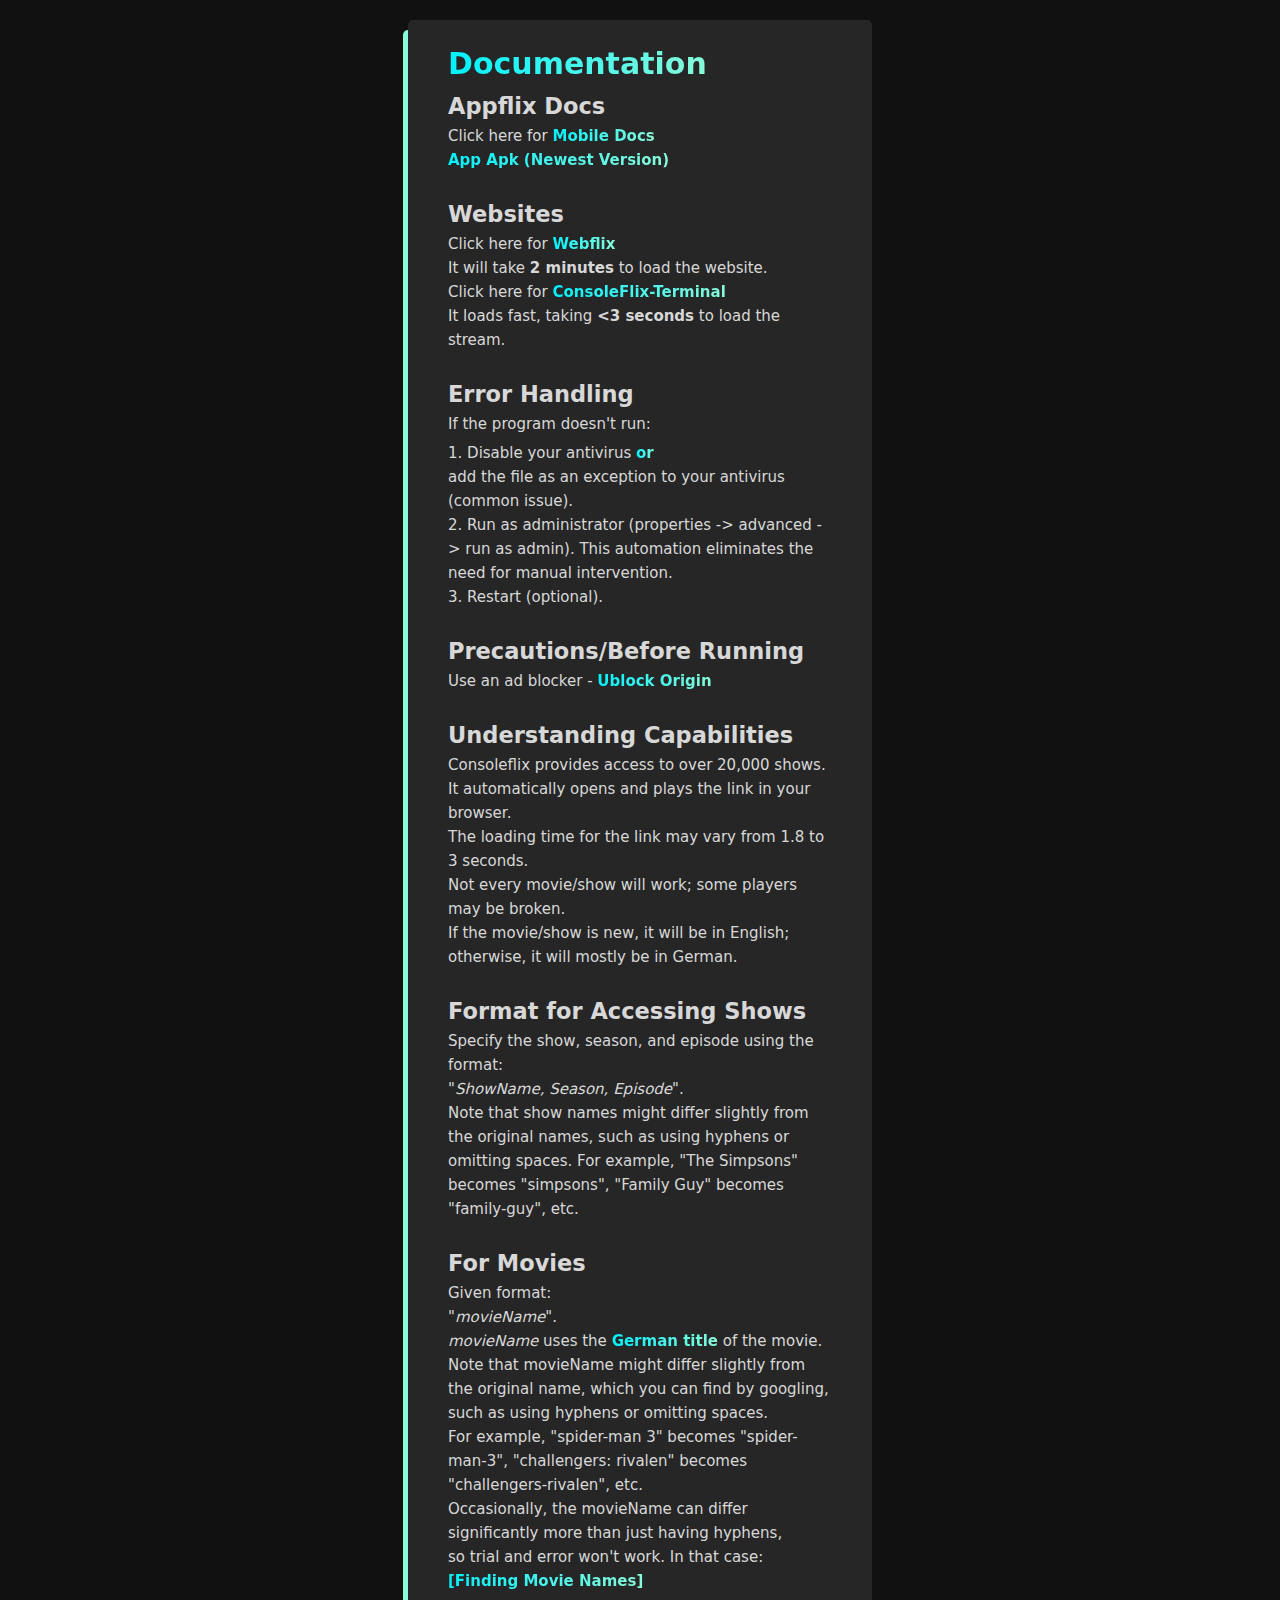
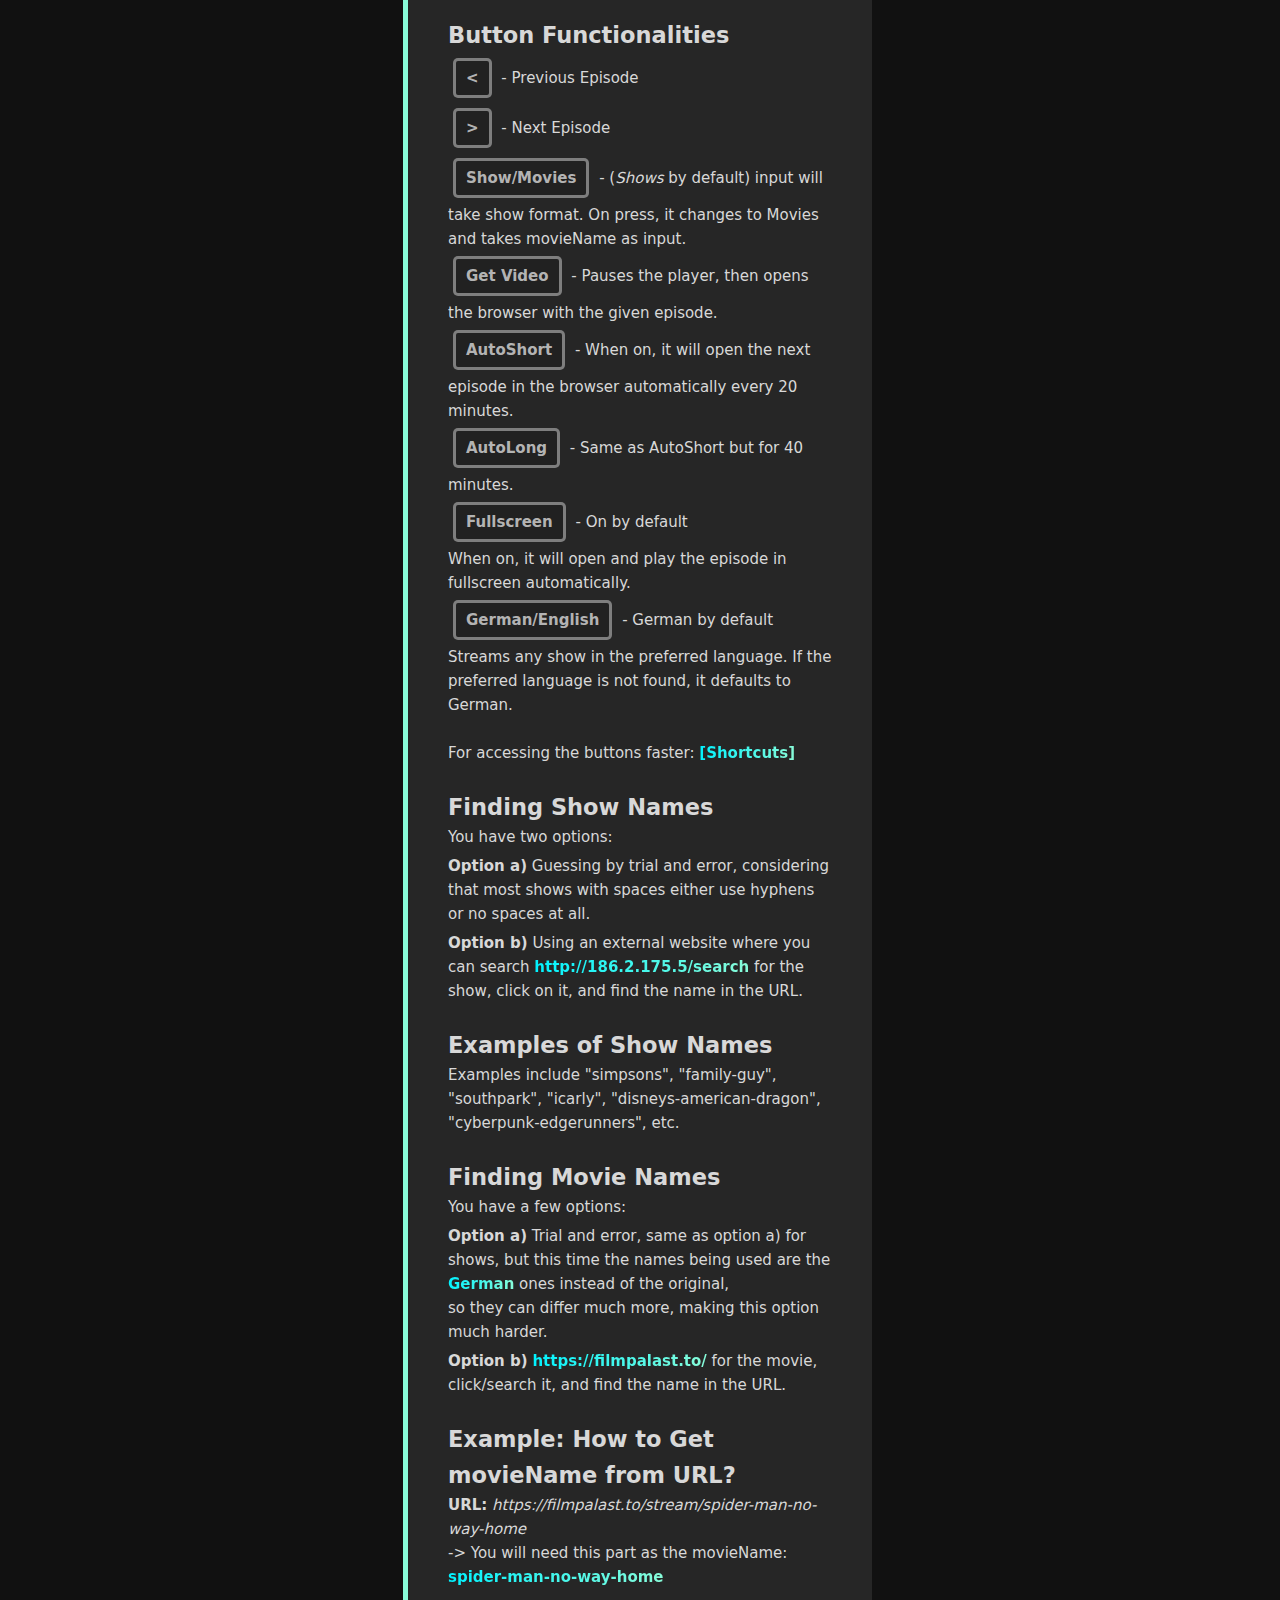
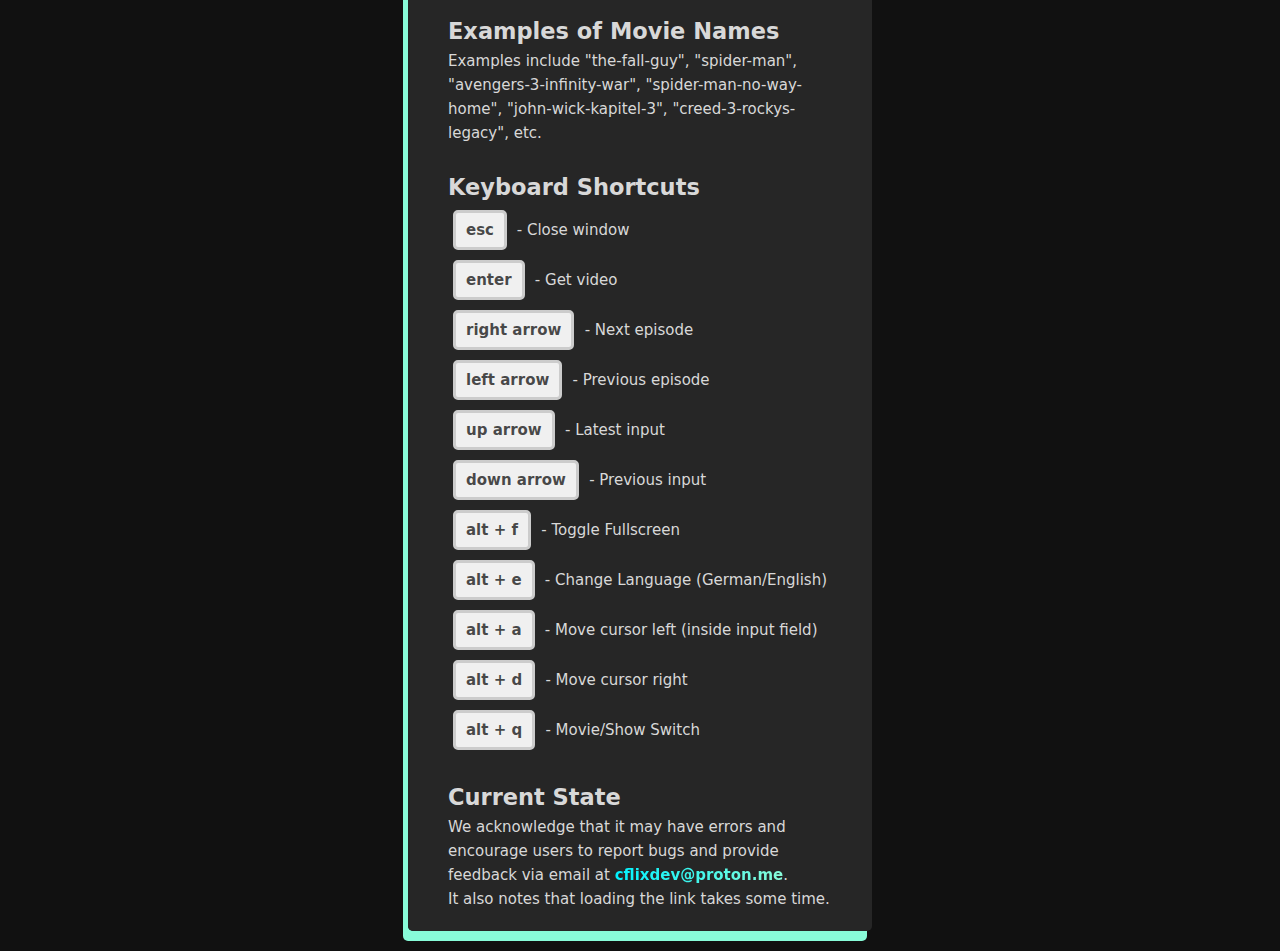
<file: index.html>
<!DOCTYPE html>
<html lang="en">
  <head>
    <meta charset="UTF-8" />
    <meta name="viewport" content="width=device-width, initial-scale=1.0" />
    <link rel="stylesheet" href="style.css">
    <title>DocsFlix</title>
  </head>
  <body>
    <div class="wrapper">
      <h1 class="header">Documentation</h1>
      <h2>Appflix Docs</h2>
      <p>Click here for <a href="mobile-docs.html">Mobile Docs</a></p>
      <p><a href="https://gofile.io/d/YVgVAI">App Apk (Newest Version)</a></p>
      <br>
        <h2>Websites</h2>
        <p>Click here for <a href="https://ms-render-b8rf.onrender.com/">Webflix</a></p>
        <p>It will take <b>2 minutes</b> to load the website.</p>
        <p>Click here for <a href="https://consoleflix-terminal.netlify.app/">ConsoleFlix-Terminal</a></p>
        <p>It loads fast, taking <b><3 seconds</b> to load the stream.</p>
        <br>
      <h2><span class="x12">Error</span> Handling</h2>
      <p class="mb">If the program doesn't run:  </p>
          <p>1. Disable your antivirus <span class="highlights">or</span> <br>add the file as an exception to your antivirus (common issue).</p>
          <p>2. Run as administrator
          (properties -> advanced -> run as admin).
          This automation eliminates the need for manual intervention.</p>
          <p>3. Restart (optional).</p>
          <br>
      <h2>Precautions/Before Running</h2>
      <p>Use an ad blocker - <a href="https://chromewebstore.google.com/detail/ublock-origin/cjpalhdlnbpafiamejdnhcphjbkeiagm?hl=de" target="_blank">Ublock Origin</a></p>
      <br>

      <h2>Understanding Capabilities</h2>
      <p>Consoleflix provides access to over 20,000 shows.</p>
      <p>It automatically opens and plays the link in your browser.</p>
      <p>The loading time for the link may vary from 1.8 to 3 seconds.</p>
      <p>Not every movie/show will work; some players may be broken.</p>
      <p>If the movie/show is new, it will be in English; otherwise, it will mostly be in German.</p>

      <br>

      <h2>Format for Accessing Shows</h2>
      <p>Specify the show, season, and episode using the format: <br>"<em>ShowName, Season, Episode</em>".</p>
      <p>Note that show names might differ slightly from the original names, such as using hyphens or omitting spaces. For example, "The Simpsons" becomes "simpsons", "Family Guy" becomes "family-guy", etc.</p>
      <br>

      <h2>For Movies</h2>
      <p>Given format: <br>"<em>movieName</em>".</p>
      <p><em>movieName</em> uses the <a>German title</a> of the movie.</p>
      <p>Note that movieName might differ slightly from the original name, which you can find by googling, such as using hyphens or omitting spaces. <br>For example, "spider-man 3" becomes "spider-man-3", "challengers: rivalen" becomes "challengers-rivalen", etc.</p>
      <p>Occasionally, the movieName can differ significantly more than just having hyphens,<br>so trial and error won't work. In that case: <a href="#findingMovieNames">[Finding Movie Names]</a> </p>
      <br>

      <h2>Button Functionalities</h2>
      <p><span class="key2"><</span> - Previous Episode</p>
      <p><span class="key2">></span> - Next Episode</p>
        <p><span class="key2"> Show/Movies</span> - (<em>Shows</em> by default) input will take show format. On press, it changes to Movies and takes movieName as input.</p>
      <p><span class="key2"> Get Video</span> - Pauses the player, then opens the browser with the given episode.</p>
      <p><span class="key2">AutoShort</span> - When on, it will open the next episode in the browser automatically every 20 minutes.</p>
      <p><span class="key2">AutoLong</span> - Same as AutoShort but for 40 minutes.</p>
      <p><span class="key2">Fullscreen</span> - On by default<br>When on, it will open and play the episode in fullscreen automatically.</p>
      <p><span class="key2">German/English</span> - German by default<br>Streams any show in the preferred language. If the preferred language is not found, it defaults to German.</p>
      <br>
        <p>For accessing the buttons faster: <a href="#shortcuts">[Shortcuts]</a></p>
        <br>

        <h2>Finding Show Names</h2>
      <p class="mb">You have two options:</p>
      <p class="mb"><strong>Option a)</strong> Guessing by trial and error, considering that most shows with spaces either use hyphens or no spaces at all.</p>
      <p><strong>Option b)</strong> Using an external website where you can search <a href="http://186.2.175.5/search" target="_blank">http://186.2.175.5/search</a> for the show, click on it, and find the name in the URL.</p>
        <br>

      <h2>Examples of Show Names</h2>
      <p>Examples include "simpsons", "family-guy", "southpark",
         "icarly", "disneys-american-dragon", "cyberpunk-edgerunners", etc.</p>
      <br>

      <h2 id="findingMovieNames">Finding Movie Names</h2>
      <p class="mb">You have a few options:</p>
      <p class="mb"><strong>Option a)</strong> Trial and error, same as option a) for shows, but this time the names being used are the <a>German</a> ones instead of the original,<br>so they can differ much more, making this option much harder.</p>
        <p><strong>Option b)</strong> <a href="https://filmpalast.to/" target="_blank">https://filmpalast.to/</a> for the movie, click/search it, and find the name in the URL.</p>
        <br>
        <h2>Example: How to Get movieName from URL?</h2>
        <p> <strong>URL:</strong><em> https://filmpalast.to/stream/spider-man-no-way-home</em><br>-> You will need this part as the movieName: <a>spider-man-no-way-home</a> </p>
      <br>

        <h2>Examples of Movie Names</h2>
      <p>Examples include "the-fall-guy", "spider-man", "avengers-3-infinity-war",
         "spider-man-no-way-home", "john-wick-kapitel-3", "creed-3-rockys-legacy", etc.</p>
      <br>

      <h2 id="shortcuts">Keyboard Shortcuts</h2>

      <div class="p-wrap">
        <p><strong><span class="key"> esc </span></strong> - Close window</p>
          <p><strong><span class="key"> enter</span> </strong> - Get video</p>
          <p><strong><span class="key"> right arrow</span> </strong> - Next episode</p>
        <p><strong><span class="key"> left arrow</span> </strong> - Previous episode</p>
        <p><strong><span class="key">up arrow</span> </strong> - Latest input</p>
        <p><strong><span class="key">down arrow</span> </strong> - Previous input</p>
        <p><strong><span class="key"> alt + f</span> </strong> - Toggle Fullscreen</p>
        <p><strong><span class="key"> alt + e</span> </strong> - Change Language (German/English)</p>
        <p><strong><span class="key"> alt + a</span> </strong> - Move cursor left (inside input field)</p>
        <p><strong><span class="key"> alt + d</span> </strong> - Move cursor right</p>
        <p><strong><span class="key"> alt + q</span> </strong> - Movie/Show Switch</p>
      </div>
      <br>

      <h2>Current State</h2>
      <p>We acknowledge that it may have errors and encourage users to report bugs and provide feedback via email at <a href="mailto:cflixdev@proton.me">cflixdev@proton.me</a>.</p>
      <p>It also notes that loading the link takes some time.</p>
    </div>
</body>
</html>
</file>
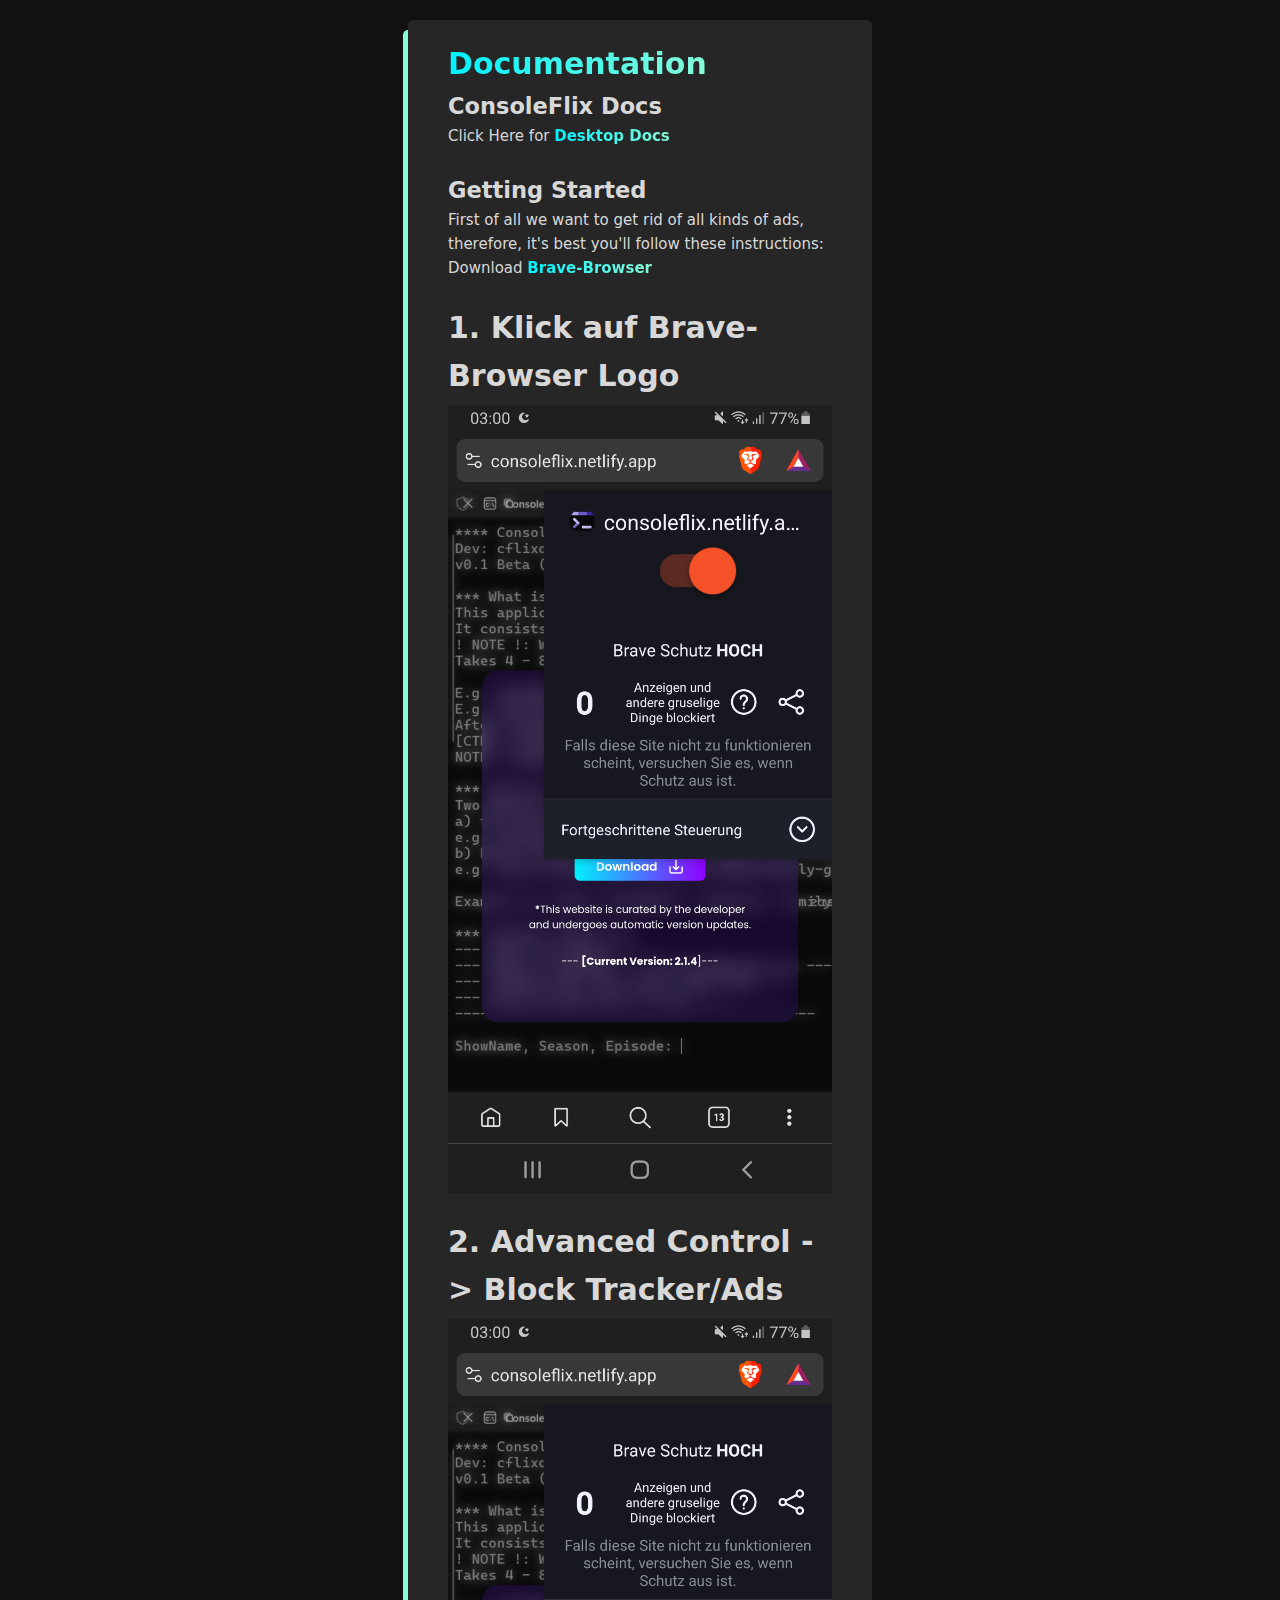
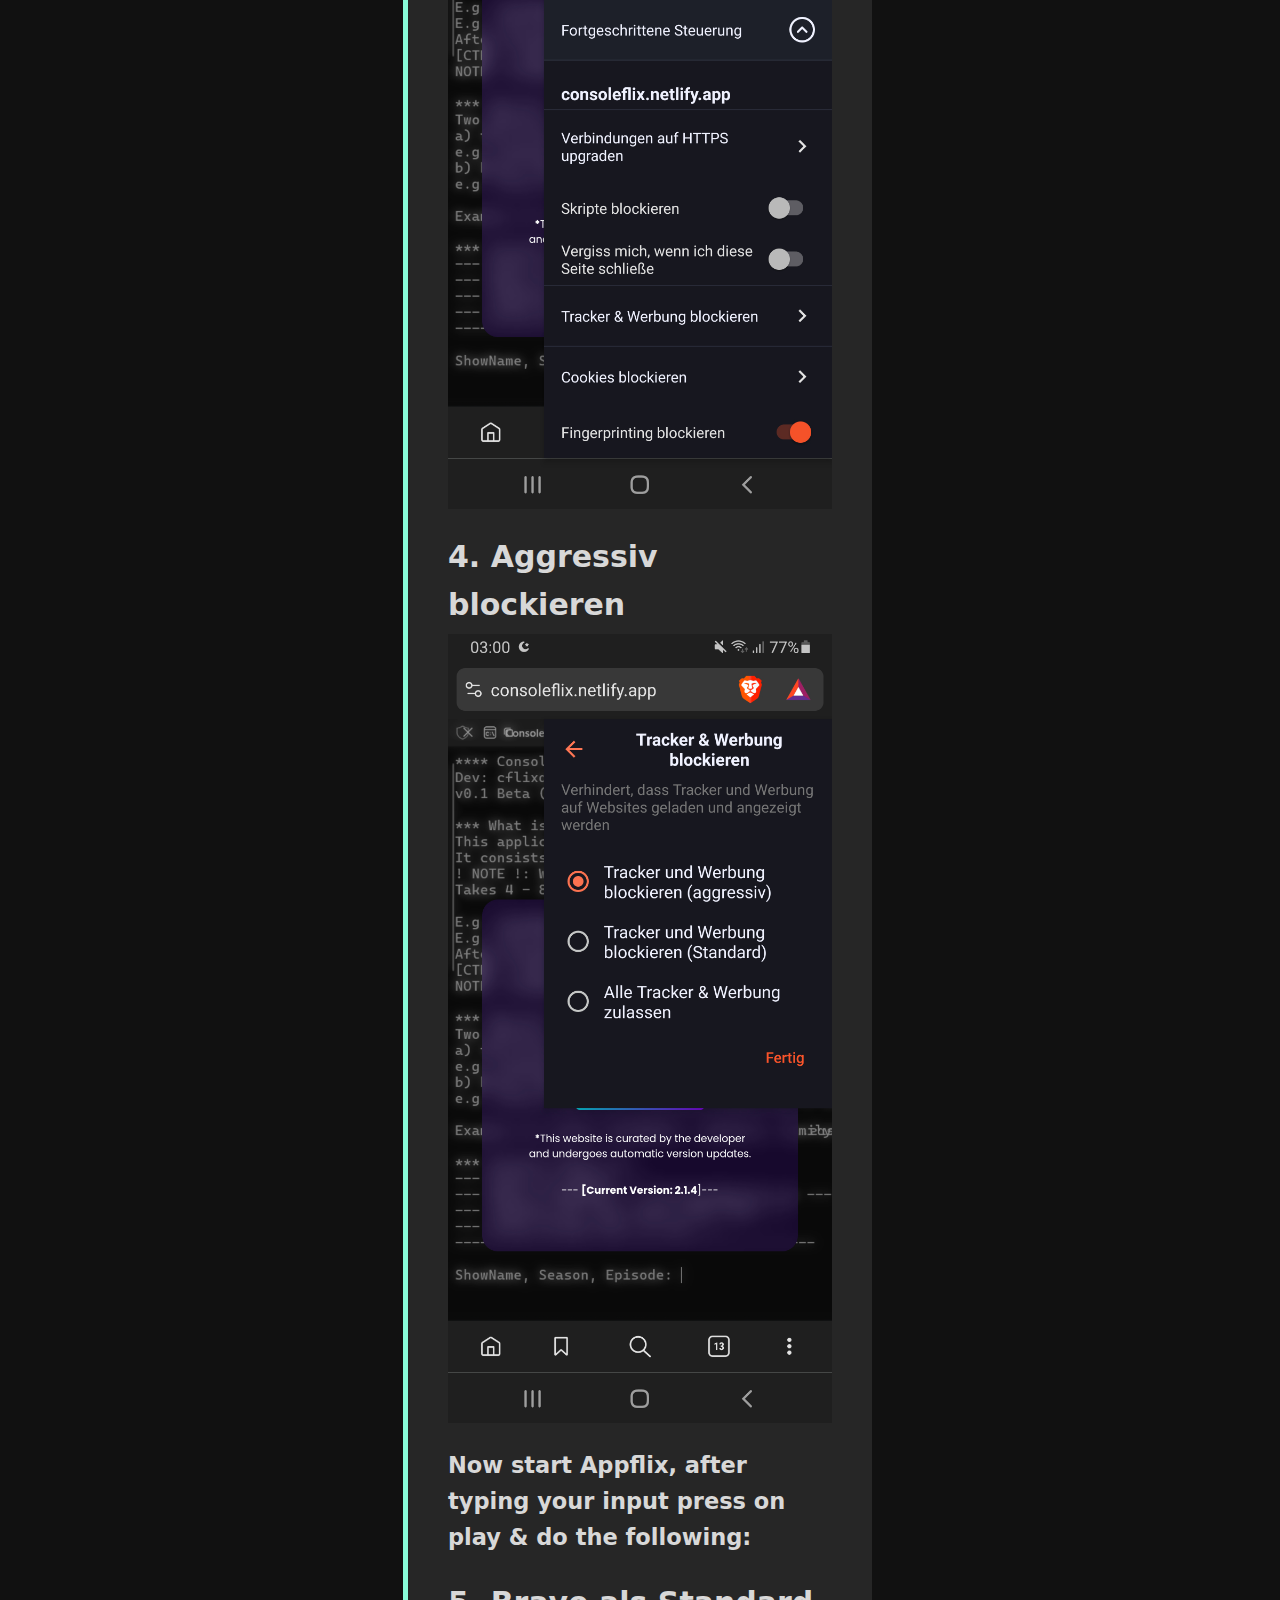
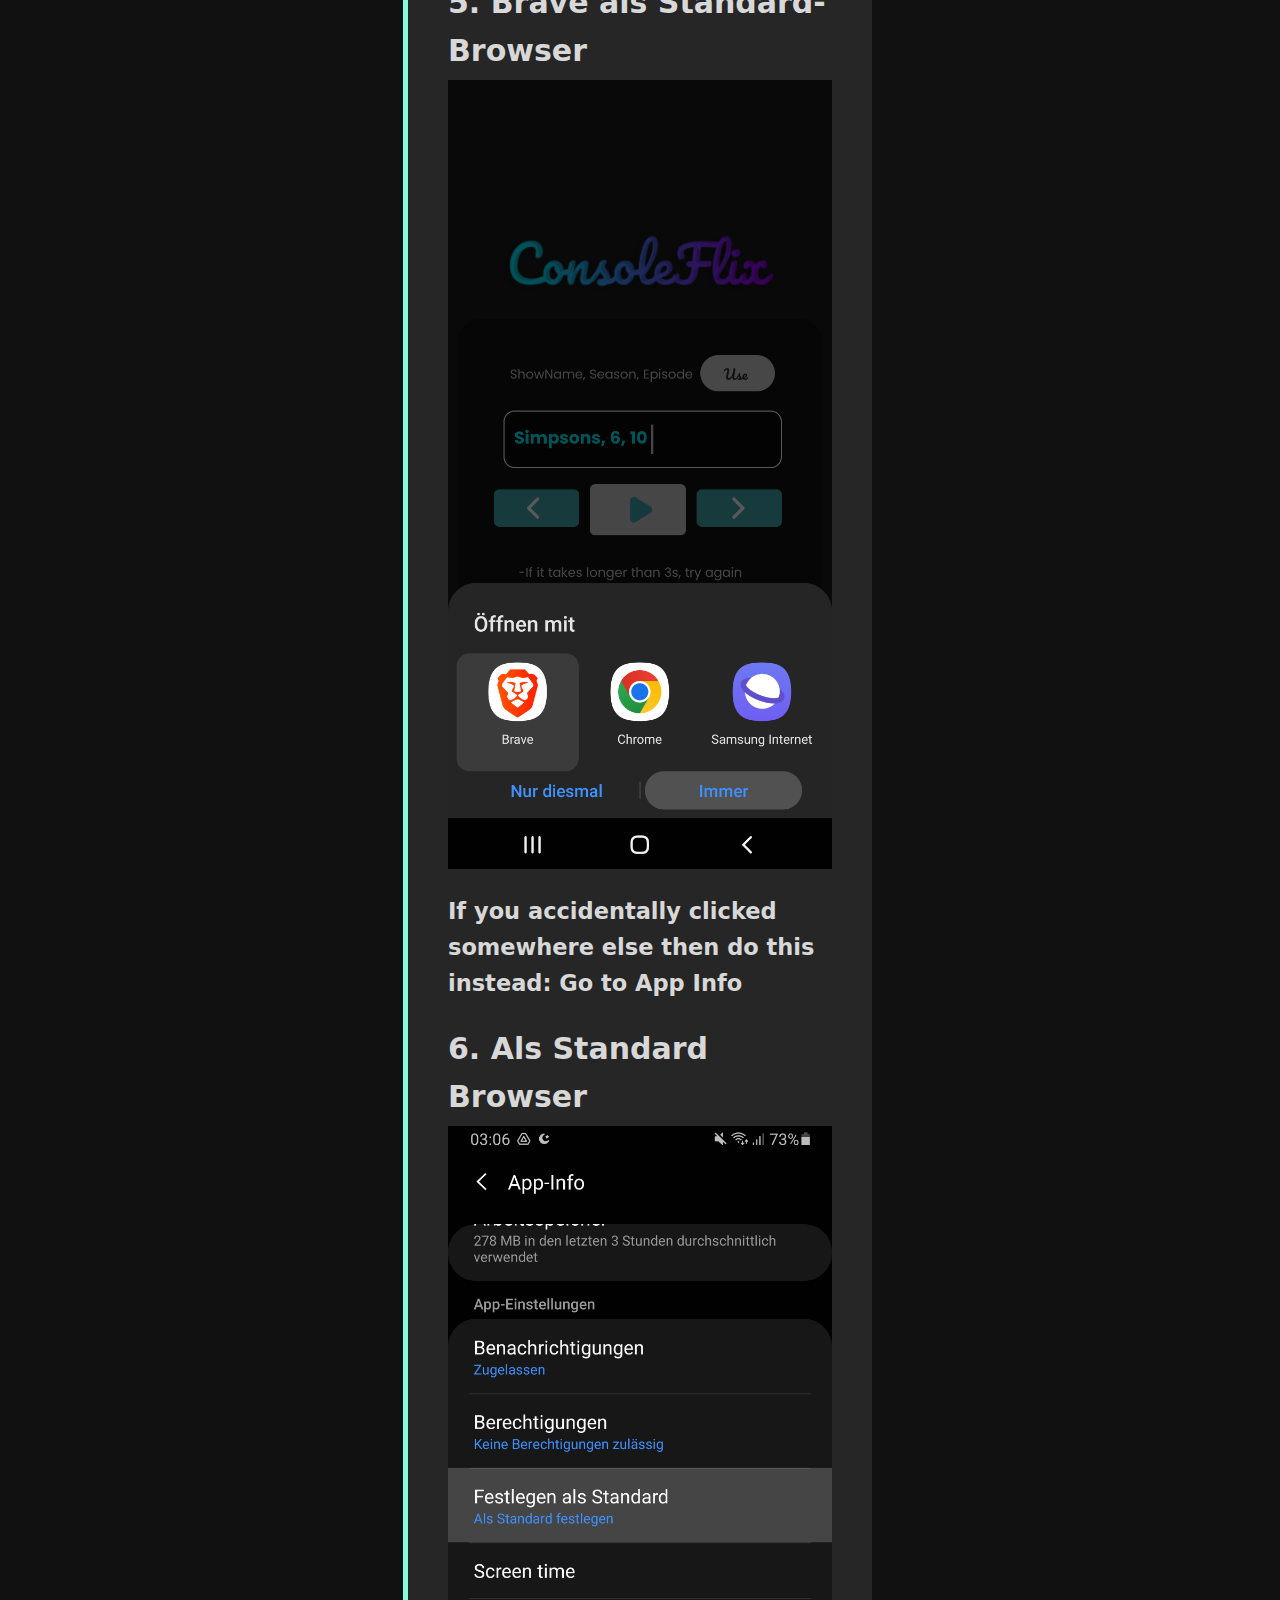
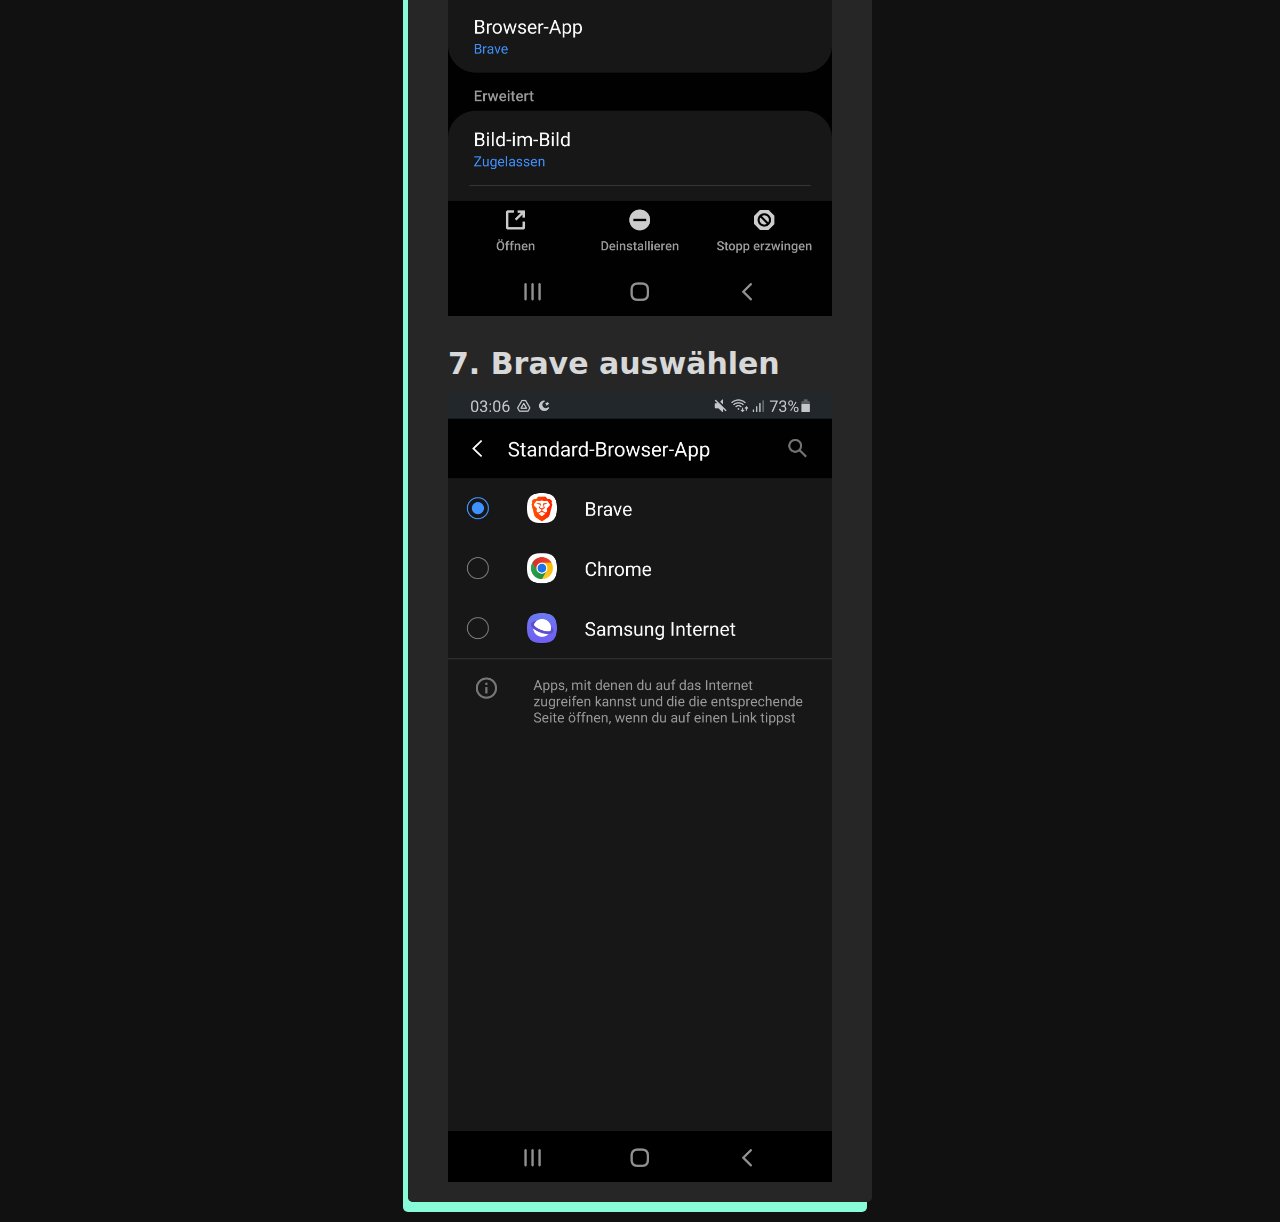
<file: Mobile-Docs.html>
<!DOCTYPE html>
<html lang="en">
  <head>
    <meta charset="UTF-8" />
    <meta name="viewport" content="width=device-width, initial-scale=1.0" />
    <link rel="stylesheet" href="style.css">
    <title>DocsFlix</title>
  </head>
  <body>
    <div class="wrapper">
      <h1 class="header">Documentation</h1>
      <h2>ConsoleFlix Docs</h2>
      <p>Click Here for <a href="index.html">Desktop Docs</a></p>
      <br>
      <h2 ><span class="x12">Getting</span> Started</h2>
      <p>First of all we want to get rid of all kinds of ads,
      therefore, it's best you'll follow these instructions:
      Download <a href="https://play.google.com/store/apps/details?id=com.brave.browser&hl=de&gl=de">Brave-Browser</a></p>
      <br>
      <h1 class="mb">1. Klick auf Brave-Browser Logo</h1>
        <img src="Assets/1.jpg">
      <br>
      <h1 class="mb">2. Advanced Control -> Block Tracker/Ads</h1>
        <img src="Assets/2.jpg">
      <br>
      <h1 class="mb">4. Aggressiv blockieren</h1>
        <img src="Assets/3.jpg">
      <br>
      <h2>Now start Appflix, after typing your input press on play & do the following:</h2>
      <br>
      <h1 class="mb">5. Brave als Standard-Browser</h1>
        <img src="Assets/4.jpg">
      <br>
      <h2>If you accidentally clicked somewhere else then do this instead: Go to App Info</h2>
      <br>
      <h1 class="mb">6. Als Standard Browser</h1>
      <img src="Assets/5.jpg">
      <br>
      <h1 class="mb">7. Brave auswählen</h1>
        <img src="Assets/6.jpg">
    </div>
</body>
</html>
</file>
<file: style.css>
* {
    margin: 0;
    padding: 0;
    font-family: system-ui;
}

html {
scroll-behavior: smooth;

}

body {
    background-color: rgba(0, 0, 0, 0.932);
    display: flex;
    line-height: 1.6;
    flex-direction: column;
    align-items: center;
    font-size: min(2vw, 15px); /* Adjust the values as needed */

}

.header {
    background: linear-gradient(to right, #00f2ff, #88fcd9);
    -webkit-background-clip: text;
    color: transparent;
}

.wrapper
{
    box-shadow: -5px 10px 0px #88fcd9;
    margin-top: 20px;
    border-radius: 5px;
    padding: 20px 40px 20px 40px;
    background-color: rgba(41, 41, 41, 0.897);
    width: 30%;
    height: fit-content;
    display: flex;
    flex-direction: column;
    align-items: start;
    text-align: left;
    text-align: left;
    color: rgb(216, 216, 216);
    margin-bottom: 20px;
}

.key {
    display: inline-block;
    border: 3px solid #ccc;
    border-radius: 5px;
    padding: 5px 10px;
    margin: 5px;
    font-weight: bold;
    background-color: #f0f0f0;
    color: rgba(26, 26, 26, 0.8);
  }
.key2 {
    display: inline-block;
    border: 3px solid #7e7e7efe;
    border-radius: 5px;
    padding: 5px 10px;
    margin: 5px;
    font-weight: bold;
    background-color: #202020ce;
    color: rgba(220, 220, 220, 0.8);
  }

img {
    width: 100%;
}
a, .highlights {
    background: linear-gradient(to right, #00f2ff, #88fcd9);
    -webkit-background-clip: text;
    color: transparent;
    text-decoration: none;
    font-weight: bold;
}
p {
    text-align: left;
    align-items: start;
}

.mb {
    margin-bottom: 5px;
}

@media screen and (max-width: 1000px) {
    .wrapper {
        width: 60%;
    }
}

@media screen and (max-width: 550px) {
    .wrapper {
      width: 70%;
    font-size: min(3vw, 28px); /* Adjust the values as needed */
    }
    .key, .key2 {
    padding: 2px 5px;
    }
  }
</file>
